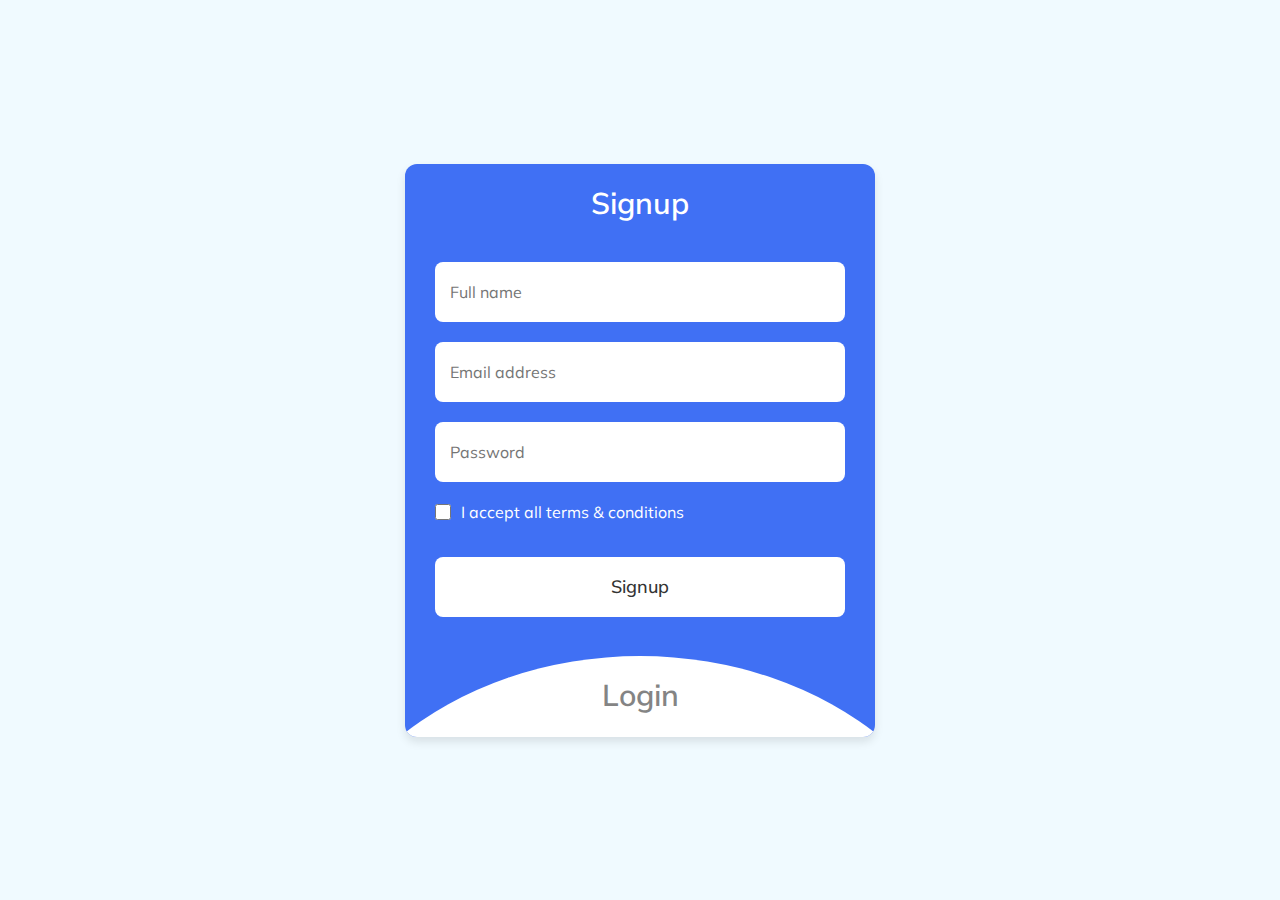
<file: Project/Frontend/index.html>
<!DOCTYPE html>
<html lang="en">
<head>
    <meta charset="UTF-8">
    <meta name="viewport" content="width=device-width, initial-scale=1.0">
    <link href='https://unpkg.com/boxicons@2.1.4/css/boxicons.min.css' rel='stylesheet'>
    <link rel="stylesheet" href="style.css">
    <title>Hello World</title>
</head>
<body>
    <section class="wrapper">
        <div class="form signup">
            <header>Signup</header>
            <form action="#">
                <input type="text" placeholder="Full name" required />
                <input type="text" placeholder="Email address" required />
                <input type="password" placeholder="Password" required />
                <div class="checkbox">
                    <input type="checkbox" id="signupCheck"/>
                    <label for="">I accept all terms & conditions</label>
                </div>
                <input type="submit" value="Signup" />
            </form>
        </div>

        <div class="form login">
            <header>Login</header>
            <form action="#">
                <input type="text" placeholder="Email address" required />
                <input type="password" placeholder="Password" required />
                <a href="#">Forgot password?</a>
                <input type="submit" value="Login"/>
            </form>
        </div>
        <script>

            const wrapper = document.querySelector(".wrapper"),
            signupHeader = document.querySelector(".signup header"),
            loginHeader = document.querySelector(".login header");

            loginHeader.addEventListener("click", () => {
                wrapper.classList.add("active");
            });
            signupHeader.addEventListener("click", () => {
                wrapper.classList.remove("active");
            });

        </script>
    </section>

</body>
</html>
</file>
<file: Project/Frontend/style.css>
@import url('https://fonts.googleapis.com/css2?family=Mulish:ital,wght@0,200..1000;1,200..1000&display=swap');

*{
    padding: 0;
    margin: 0;
    box-sizing: border-box;
    font-family: 'Mulish', sans-serif;
}

body{
    min-height: 100vh;
    display: flex;
    align-items: center;
    justify-content: center;
    background: #f0faff;
}

.wrapper {
 position: relative;
 max-width: 470px;
 width: 100%;
 border-radius: 12px;
 padding: 20px 30px 120px;
 background: #4070f4;
 box-shadow: 0 5px 10px rgba(0, 0, 0, 0.1);
 overflow: hidden;
}

.form.login {
    position:absolute ;
    left: 50%;
    bottom:  -86%;
    transform: translateX(-50%);
    width: calc(100% + 220px);
    padding: 20px 140px;
    border-radius: 50%;
    height: 100%;
    background: #fff;
    transition: all 0.6s ease;
}

.wrapper.active .form.login {
    bottom: -15%;
    border-radius: 35%;
    box-shadow: 0 -5px 10px rgba(0, 0, 0, 0.1);
}

.form header {
    font-size: 30px;
    text-align: center;
    color: #fff;
    font-weight: 600;
    cursor: pointer;
}

.form.login header{
    color: #333;
    opacity: 0.6;
}

.wrapper.active .form.login header {
    opacity: 1;
}

.wrapper.active .form.signup header {
    opacity: 0.6;
}

.wrapper form {
    display: flex;
    flex-direction: column;
    gap: 20px;
    margin-top: 40px;
}

.form input{
    height: 60px;
    outline: none;
    border: none;
    padding: 0 15px;
    font-size: 16px;
    font-weight: 400;
    color: #333;
    border-radius: 8px;
    background: #fff;
}

.form.login input{
    border: 1px solid #aaa;
}

.form.login input:focus{
    box-shadow: 0 1px 0 #ddd;

}

.form .checkbox{
    display: flex;
    align-items: center;
    gap: 10px;
}

.checkbox input[type="checkbox"]{
    height: 16px;
    width: 16px;
    accent-color: #fff;
    cursor: pointer;
}

.form .checkbox label {
    cursor: pointer;
    color: #fff;
}

.form a{
    color: #333;
    text-decoration: none;
}

.form a:hover{
    text-decoration: underline;
}

.form input[type="submit"] {
    margin-top: 15px;
    padding: none;
    font-size: 18px;
    font-weight: 500;
    cursor: pointer;
}

.form.login input[type="submit"] {
    background: #4070f4;
    color: #fff;
    border: none;
}
</file>
